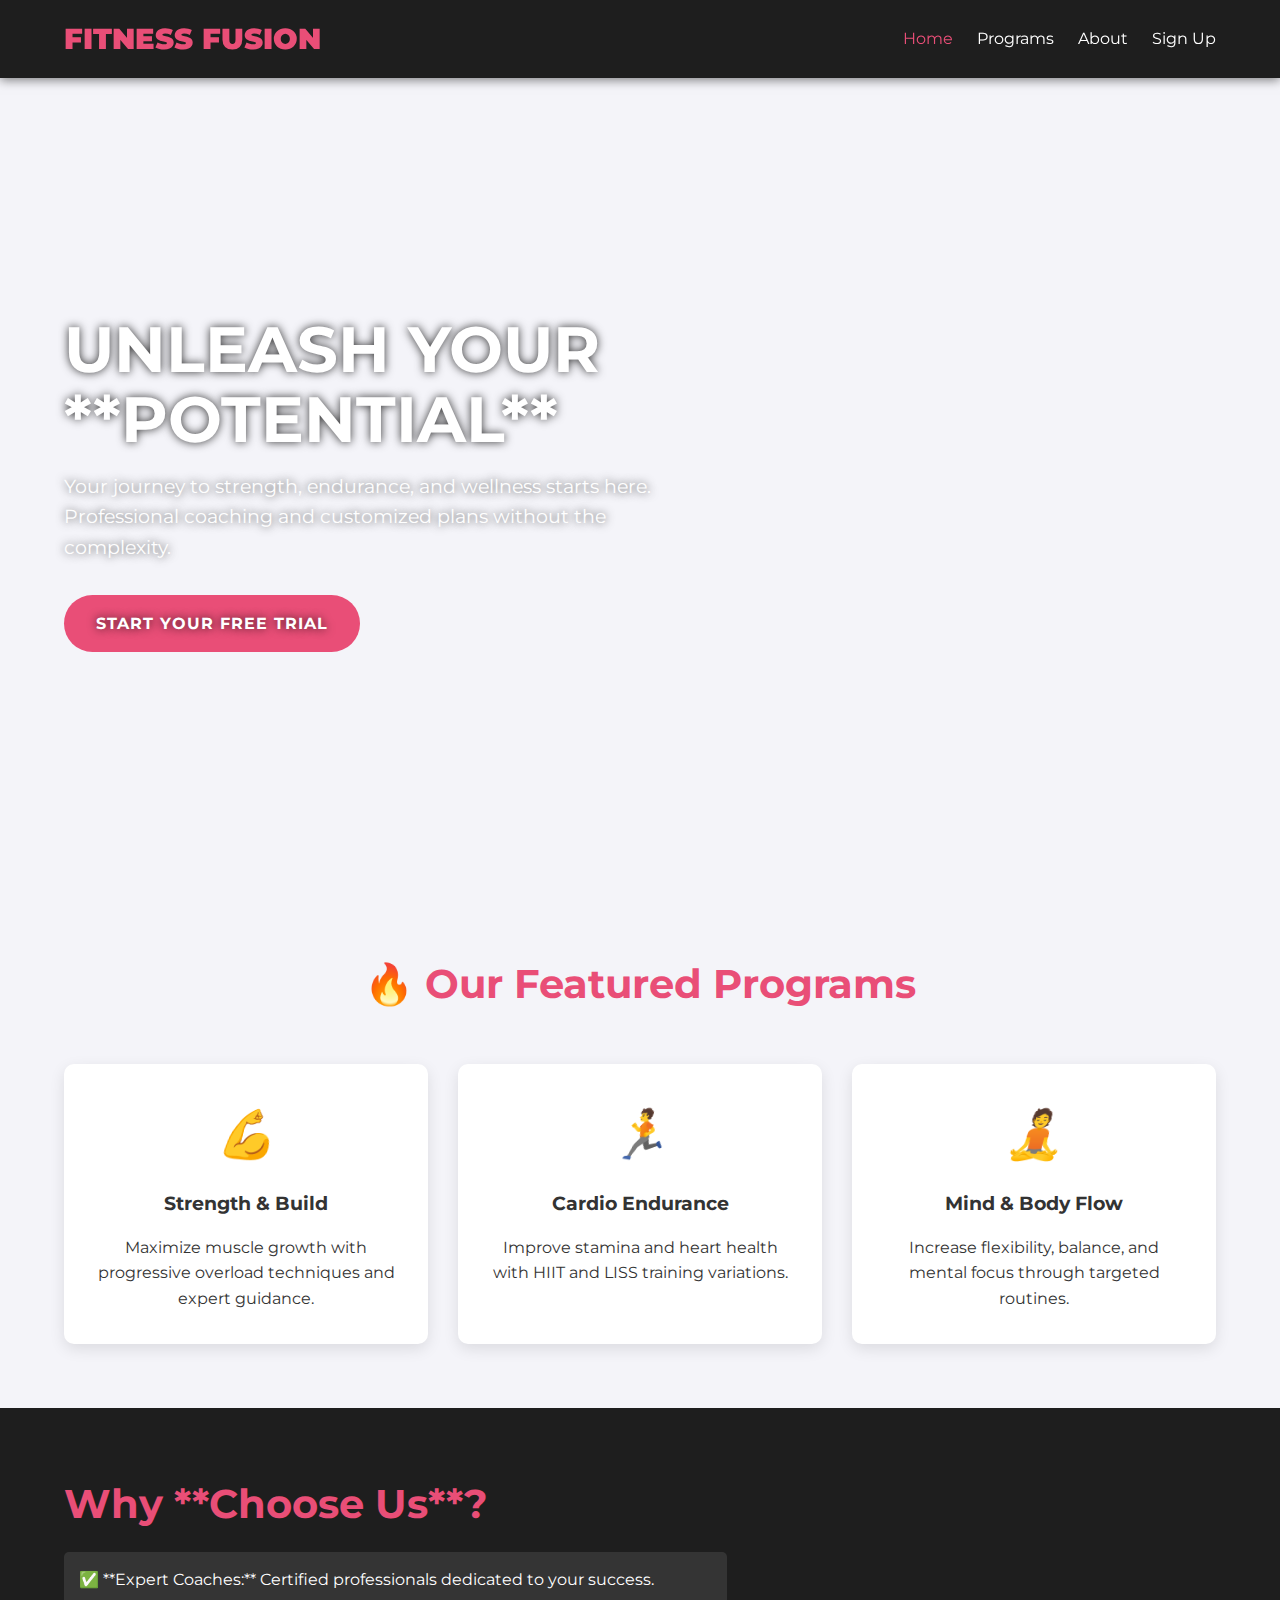
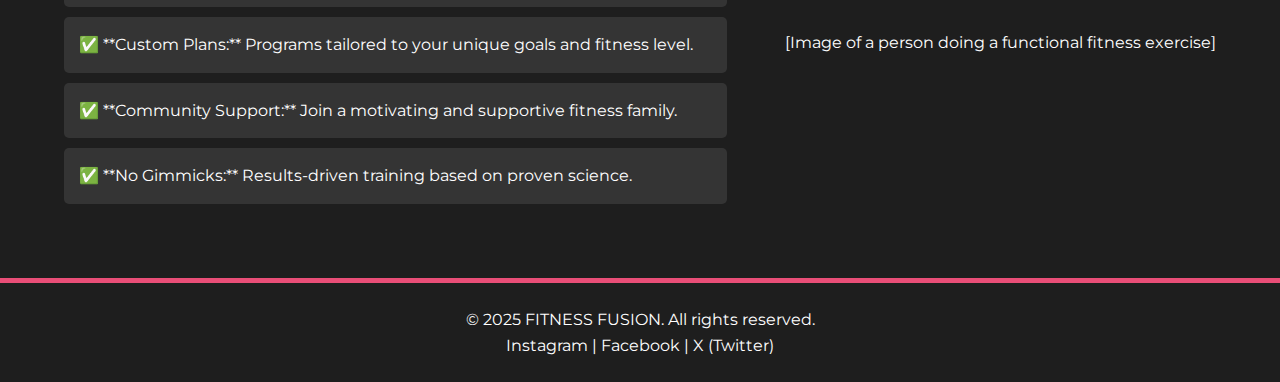
<file: index.html>
<!DOCTYPE html>
<html lang="en">
<head>
    <meta charset="UTF-8">
    <meta name="viewport" content="width=device-width, initial-scale=1.0">
    <title>FITNESS FUSION - Train Smart, Live Strong</title>
    <link rel="stylesheet" href="style.css">
    <link href="https://fonts.googleapis.com/css2?family=Montserrat:wght@400;700;900&display=swap" rel="stylesheet">
</head>
<body>

    <header class="header">
        <div class="logo">FITNESS FUSION</div>
        <nav class="nav-links">
            <a href="index.html" class="active">Home</a>
            <a href="#programs">Programs</a>
            <a href="#about">About</a>
            <a href="contact.html">Sign Up</a>
        </nav>
    </header>

    <main class="hero-section">
        <div class="hero-content">
            <h1>UNLEASH YOUR **POTENTIAL**</h1>
            <p>Your journey to strength, endurance, and wellness starts here. Professional coaching and customized plans without the complexity.</p>
            <a href="contact.html" class="cta-button">START YOUR FREE TRIAL</a>
        </div>
    </main>

    <section id="programs" class="programs-section">
        <h2>🔥 Our Featured Programs</h2>
        <div class="program-grid">
            <div class="program-card">
                <i class="icon">💪</i>
                <h3>Strength & Build</h3>
                <p>Maximize muscle growth with progressive overload techniques and expert guidance.</p>
            </div>
            <div class="program-card">
                <i class="icon">🏃</i>
                <h3>Cardio Endurance</h3>
                <p>Improve stamina and heart health with HIIT and LISS training variations.</p>
            </div>
            <div class="program-card">
                <i class="icon">🧘</i>
                <h3>Mind & Body Flow</h3>
                <p>Increase flexibility, balance, and mental focus through targeted routines.</p>
            </div>
        </div>
    </section>

    <section id="about" class="about-section">
        <div class="about-content">
            <h2>Why **Choose Us**?</h2>
            <ul>
                <li>✅ **Expert Coaches:** Certified professionals dedicated to your success.</li>
                <li>✅ **Custom Plans:** Programs tailored to your unique goals and fitness level.</li>
                <li>✅ **Community Support:** Join a motivating and supportive fitness family.</li>
                <li>✅ **No Gimmicks:** Results-driven training based on proven science.</li>
            </ul>
        </div>
        

[Image of a person doing a functional fitness exercise]

    </section>

    <footer class="footer">
        <p>&copy; 2025 FITNESS FUSION. All rights reserved.</p>
        <div class="social-links">
            <a href="#">Instagram</a> | 
            <a href="#">Facebook</a> | 
            <a href="#">X (Twitter)</a>
        </div>
    </footer>

</body>
</html>
</file>
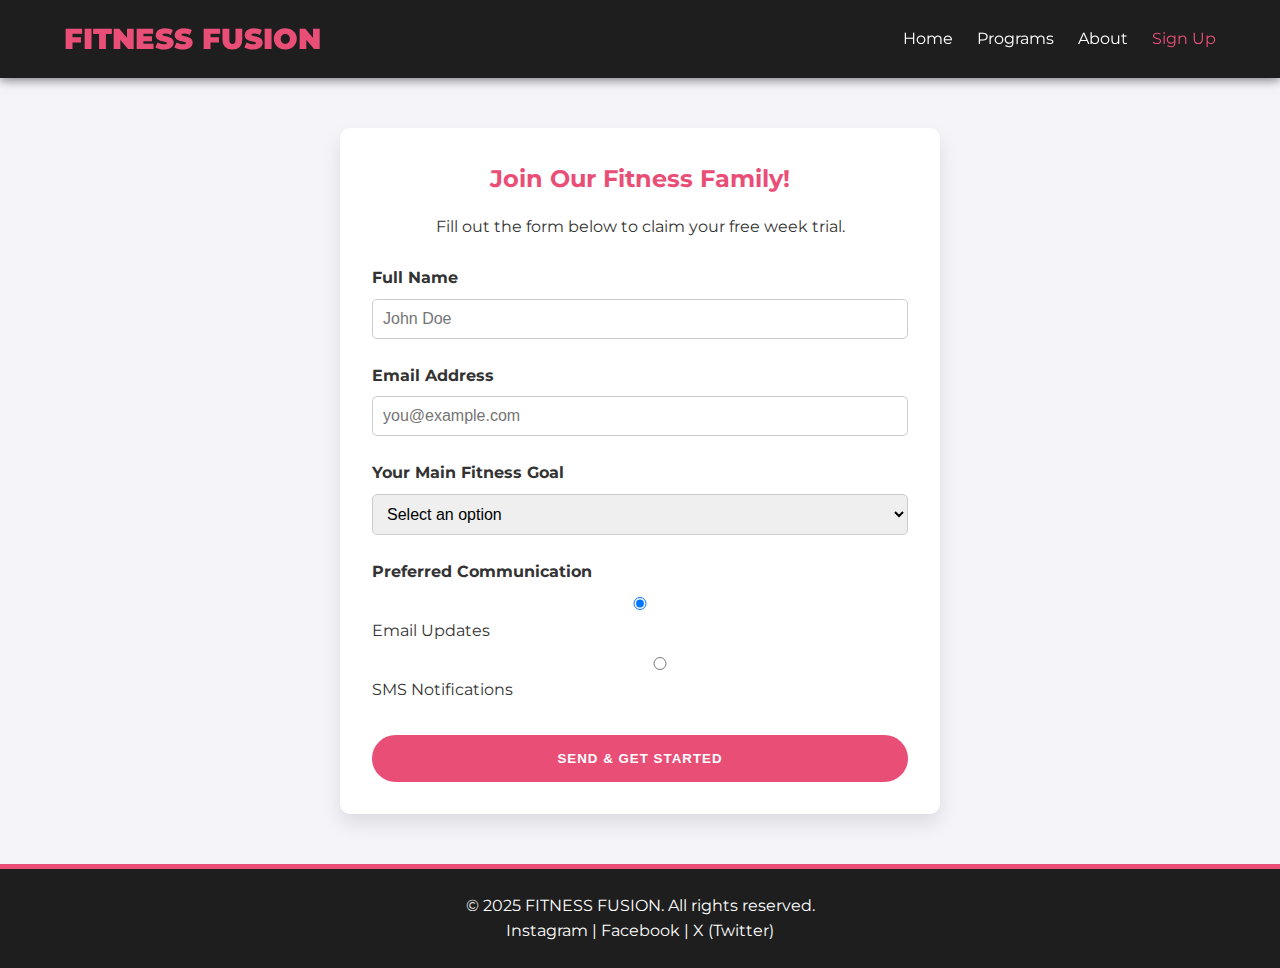
<file: contact.html>
<!DOCTYPE html>
<html lang="en">
<head>
    <meta charset="UTF-8">
    <meta name="viewport" content="width=device-width, initial-scale=1.0">
    <title>Sign Up - FITNESS FUSION</title>
    <link rel="stylesheet" href="style.css">
    <link href="https://fonts.googleapis.com/css2?family=Montserrat:wght@400;700;900&display=swap" rel="stylesheet">
</head>
<body>

    <header class="header">
        <div class="logo">FITNESS FUSION</div>
        <nav class="nav-links">
            <a href="index.html">Home</a>
            <a href="index.html#programs">Programs</a>
            <a href="index.html#about">About</a>
            <a href="contact.html" class="active">Sign Up</a>
        </nav>
    </header>

    <div class="contact-form-container">
        <h2>Join Our Fitness Family!</h2>
        <p style="text-align: center; margin-bottom: 25px;">Fill out the form below to claim your free week trial.</p>
        
        <form action="#" method="GET">
            <div class="form-group">
                <label for="name">Full Name</label>
                <input type="text" id="name" name="name" placeholder="John Doe" required>
            </div>
            
            <div class="form-group">
                <label for="email">Email Address</label>
                <input type="email" id="email" name="email" placeholder="you@example.com" required>
            </div>
            
            <div class="form-group">
                <label for="goal">Your Main Fitness Goal</label>
                <select id="goal" name="goal" required>
                    <option value="" disabled selected>Select an option</option>
                    <option value="strength">Gain Strength / Build Muscle</option>
                    <option value="lose">Weight Loss / Toning</option>
                    <option value="endurance">Increase Endurance / Stamina</option>
                    <option value="flexibility">Flexibility / Wellness</option>
                </select>
            </div>
            
            <div class="form-group">
                <label>Preferred Communication</label>
                <div>
                    <input type="radio" id="email-opt" name="comm" value="email" checked>
                    <label for="email-opt" style="display: inline-block; font-weight: 400;">Email Updates</label>
                    <input type="radio" id="sms-opt" name="comm" value="sms" style="margin-left: 20px;">
                    <label for="sms-opt" style="display: inline-block; font-weight: 400;">SMS Notifications</label>
                </div>
            </div>

            <button type="submit" class="cta-button submit-button">SEND & GET STARTED</button>
        </form>
    </div>

    <footer class="footer">
        <p>&copy; 2025 FITNESS FUSION. All rights reserved.</p>
        <div class="social-links">
            <a href="#">Instagram</a> | 
            <a href="#">Facebook</a> | 
            <a href="#">X (Twitter)</a>
        </div>
    </footer>

</body>
</html>
</file>
<file: style.css>
:root {
    --primary-color: #e94e77;
    --secondary-color: #3b5998;
    --background-dark: #1e1e1e;
    --background-light: #f4f4f9;
    --text-light: #ffffff;
    --text-dark: #333333;
    --font-family: 'Montserrat', sans-serif;
}

* {
    box-sizing: border-box;
    margin: 0;
    padding: 0;
}

body {
    font-family: var(--font-family);
    line-height: 1.6;
    background: var(--background-light);
    color: var(--text-dark);
    scroll-behavior: smooth;
}

h1, h2, h3 {
    font-weight: 700;
    margin-bottom: 1rem;
}

a {
    text-decoration: none;
    color: var(--primary-color);
}

.header {
    background: var(--background-dark);
    color: var(--text-light);
    display: flex;
    justify-content: space-between;
    align-items: center;
    padding: 1rem 5%;
    position: sticky;
    top: 0;
    z-index: 1000;
    box-shadow: 0 2px 10px rgba(0, 0, 0, 0.5);
}

.logo {
    font-size: 1.8rem;
    font-weight: 900;
    color: var(--primary-color);
}

.nav-links a {
    color: var(--text-light);
    margin-left: 20px;
    font-weight: 400;
    transition: color 0.3s;
}

.nav-links a:hover, .nav-links a.active {
    color: var(--primary-color);
}


.hero-section {
    background: url('https://via.placeholder.com/1500x800/222222/FFFFFF?text=Fitness+Background+Image') no-repeat center center/cover;
    height: 90vh;
    display: flex;
    align-items: center;
    justify-content: flex-start;
    color: var(--text-light);
    text-shadow: 0 0 10px rgba(0, 0, 0, 0.8);
    padding-left: 5%;
}

.hero-content {
    max-width: 600px;
}

.hero-content h1 {
    font-size: 4rem;
    line-height: 1.1;
    text-transform: uppercase;
}

.hero-content h1 ** {
    color: var(--primary-color);
}

.hero-content p {
    font-size: 1.2rem;
    margin-bottom: 2rem;
}

.cta-button {
    display: inline-block;
    background: var(--primary-color);
    color: var(--text-light);
    padding: 1rem 2rem;
    border-radius: 50px;
    font-weight: 700;
    text-transform: uppercase;
    letter-spacing: 1px;
    transition: background 0.3s, transform 0.3s;
}

.cta-button:hover {
    background: #c7375c; /* Darker shade */
    transform: scale(1.05);
}


.programs-section {
    padding: 4rem 5%;
    text-align: center;
}

.programs-section h2 {
    font-size: 2.5rem;
    color: var(--primary-color);
    margin-bottom: 3rem;
}

.program-grid {
    display: grid;
    grid-template-columns: repeat(auto-fit, minmax(300px, 1fr));
    gap: 30px;
}

.program-card {
    background: var(--text-light);
    padding: 2rem;
    border-radius: 10px;
    box-shadow: 0 5px 15px rgba(0, 0, 0, 0.1);
    transition: transform 0.3s, box-shadow 0.3s;
}

.program-card:hover {
    transform: translateY(-10px);
    box-shadow: 0 15px 30px rgba(0, 0, 0, 0.2);
}

.icon {
    font-size: 3rem;
    display: block;
    margin-bottom: 1rem;
    color: var(--primary-color);
}


.about-section {
    background: var(--background-dark);
    color: var(--text-light);
    padding: 4rem 5%;
    display: flex;
    align-items: center;
    gap: 5%;
}

.about-content {
    flex: 1;
}

.about-content h2 {
    color: var(--primary-color);
    font-size: 2.5rem;
}

.about-content ul {
    list-style: none;
    padding-left: 0;
}

.about-content li {
    background: rgba(255, 255, 255, 0.1);
    margin-bottom: 10px;
    padding: 15px;
    border-radius: 5px;
    transition: background 0.3s;
}

.about-content li:hover {
    background: rgba(255, 255, 255, 0.2);
}

.about-section 

[Image of a person doing a functional fitness exercise]
 {
    flex: 1;
    max-width: 400px; /* Constrain image size */
    height: auto;
    border-radius: 10px;
    object-fit: cover;
    display: none; /* Hide on small screens, show in media query */
}



.contact-form-container {
    max-width: 600px;
    margin: 50px auto;
    padding: 2rem;
    background: var(--text-light);
    border-radius: 10px;
    box-shadow: 0 10px 20px rgba(0, 0, 0, 0.1);
}

.contact-form-container h2 {
    text-align: center;
    color: var(--primary-color);
}

.form-group {
    margin-bottom: 1.5rem;
}

.form-group label {
    display: block;
    margin-bottom: 0.5rem;
    font-weight: 700;
}

.form-group input, .form-group select {
    width: 100%;
    padding: 10px;
    border: 1px solid #ccc;
    border-radius: 5px;
    font-size: 1rem;
}

.submit-button {
    width: 100%;
    border: none;
    cursor: pointer;
    text-align: center;
}


.footer {
    background: var(--background-dark);
    color: var(--text-light);
    text-align: center;
    padding: 1.5rem 5%;
    border-top: 5px solid var(--primary-color);
}

.footer a {
    color: var(--text-light);
    transition: color 0.3s;
}

.footer a:hover {
    color: var(--primary-color);
}


@media (min-width: 768px) {
    .about-section 

[Image of a person doing a functional fitness exercise]
 {
        display: block; /* Show image on larger screens */
    }
}

@media (max-width: 767px) {
    .header {
        flex-direction: column;
        text-align: center;
        padding: 1rem 3%;
    }

    .nav-links {
        margin-top: 10px;
    }

    .nav-links a {
        margin: 0 8px;
        font-size: 0.9rem;
    }

    .hero-section {
        justify-content: center;
        text-align: center;
        padding: 0 5%;
        height: 60vh;
    }
    
    .hero-content {
        max-width: 100%;
    }

    .hero-content h1 {
        font-size: 2.5rem;
    }

    .about-section {
        flex-direction: column;
        text-align: center;
    }

    .about-content {
        margin-bottom: 2rem;
    }
}
</file>
